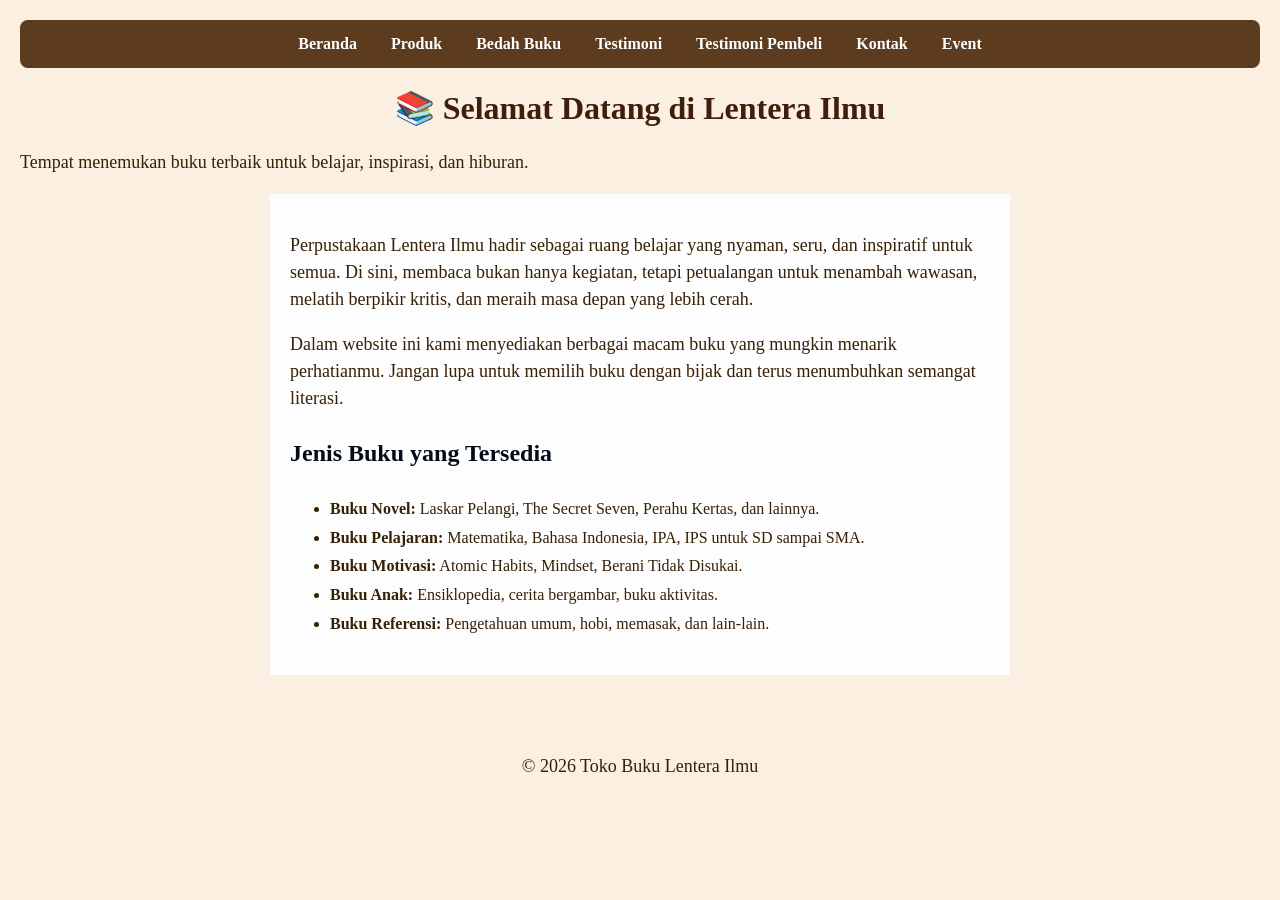
<file: index.html>
<!DOCTYPE html>
<html lang="id">
<head>
<meta charset="UTF-8">
<meta name="viewport" content="width=device-width, initial-scale=1.0">
<title>Toko Buku Lentera Ilmu</title>
<link rel="stylesheet" href="style.css">
</head>

<body>

<nav>
<a href="index.html">Beranda</a>
    <a href="produk.html">Produk</a>
    <a href="bedah-buku.html">Bedah Buku</a>
    <a href="testimoni.html">Testimoni</a>
    <a href="tampil-testimoni.html">Testimoni Pembeli</a>
    <a href="kontak.html">Kontak</a>
    <a href="event.html">Event</a>
</nav>

<header>
<h1>📚 Selamat Datang di Lentera Ilmu</h1>
<p>Tempat menemukan buku terbaik untuk belajar, inspirasi, dan hiburan.</p>
</header>

<section class="artikel">

<p>
Perpustakaan Lentera Ilmu hadir sebagai ruang belajar yang nyaman, seru, dan inspiratif untuk semua.
Di sini, membaca bukan hanya kegiatan, tetapi petualangan untuk menambah wawasan,
melatih berpikir kritis, dan meraih masa depan yang lebih cerah.
</p>

<p>
Dalam website ini kami menyediakan berbagai macam buku yang mungkin menarik perhatianmu.
Jangan lupa untuk memilih buku dengan bijak dan terus menumbuhkan semangat literasi.
</p>

<h2>Jenis Buku yang Tersedia</h2>

<ul>
<li><strong>Buku Novel:</strong> Laskar Pelangi, The Secret Seven, Perahu Kertas, dan lainnya.</li>
<li><strong>Buku Pelajaran:</strong> Matematika, Bahasa Indonesia, IPA, IPS untuk SD sampai SMA.</li>
<li><strong>Buku Motivasi:</strong> Atomic Habits, Mindset, Berani Tidak Disukai.</li>
<li><strong>Buku Anak:</strong> Ensiklopedia, cerita bergambar, buku aktivitas.</li>
<li><strong>Buku Referensi:</strong> Pengetahuan umum, hobi, memasak, dan lain-lain.</li>
</ul>

</section>

<footer>
<p>&copy; 2026 Toko Buku Lentera Ilmu</p>
</footer>

</body>
</html>
</file>
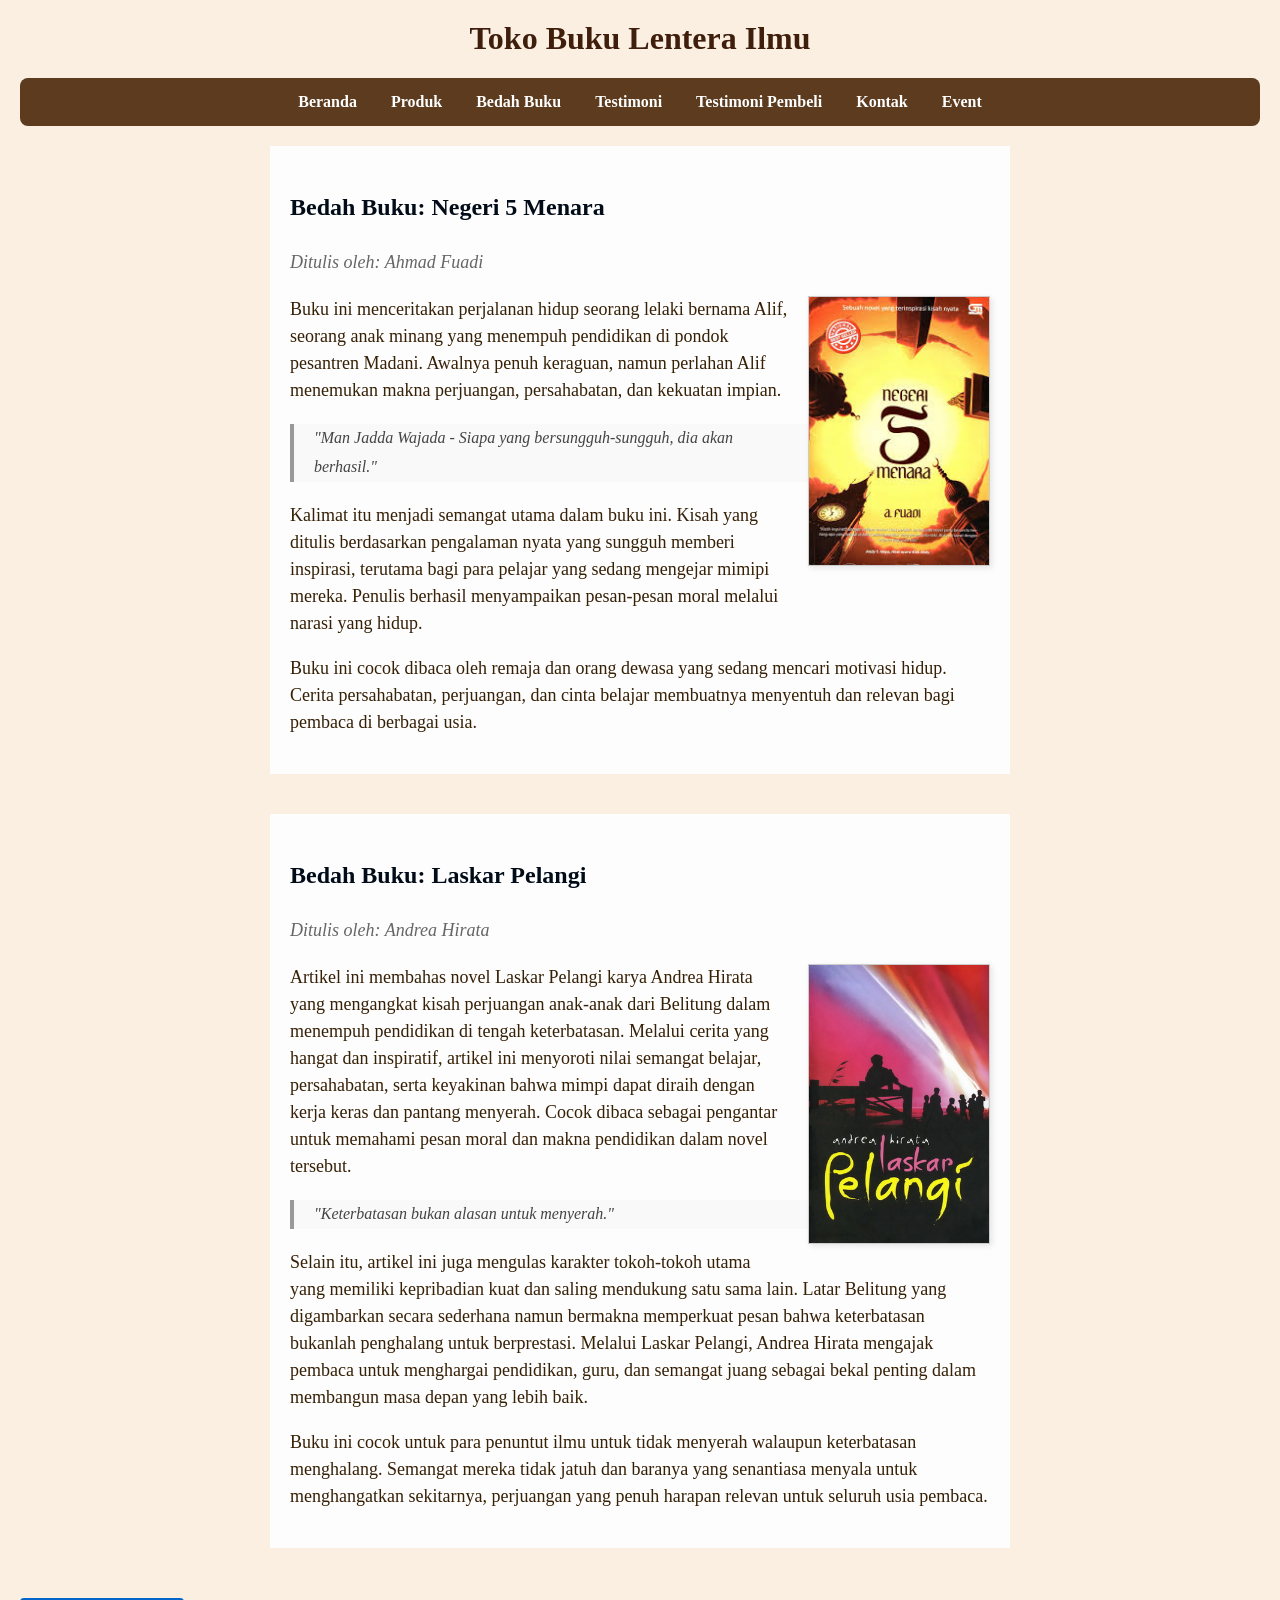
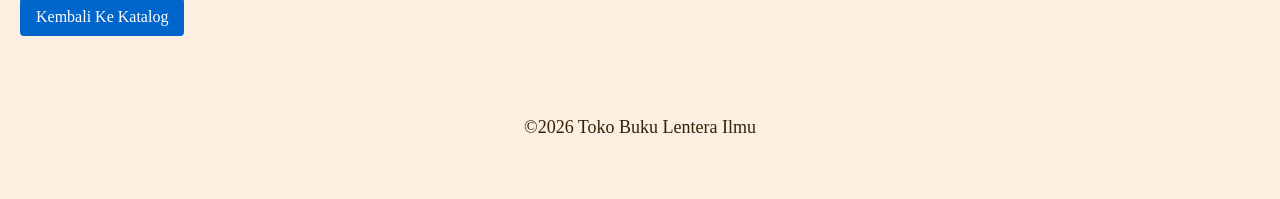
<file: bedah-buku.html>
<html lang="id">
<head>
<meta charset="UTF-8">
<meta name="viewport" content="widht=device-widht, initial-scale=1.0">
<title>Bedah Buku: Negeri 5 Menara</title>
<link rel="stylesheet" href="style.css"/>
</head>   
<body>
    <header>
    <h1>Toko Buku Lentera Ilmu</h1>
    <nav>
    <a href="index.html">Beranda</a>
    <a href="produk.html">Produk</a>
    <a href="bedah-buku.html">Bedah Buku</a>
    <a href="testimoni.html">Testimoni</a>
    <a href="tampil-testimoni.html">Testimoni Pembeli</a>
    <a href="kontak.html">Kontak</a>
    <a href="event.html">Event</a>
    </nav>
    </header>
<section class="daftar-produk">
<main class="artikel">
    <h2>Bedah Buku: Negeri 5 Menara</h2>
    <p class="penulis">Ditulis oleh: Ahmad Fuadi</p>

    <img src="images/Negeri 5 Menara Book.jpg" alt="Sampul Negeri 5 Menara" class="sampul">
    <p>
        Buku ini menceritakan perjalanan hidup seorang lelaki bernama Alif, seorang anak minang yang menempuh pendidikan di pondok pesantren Madani.
        Awalnya penuh keraguan, namun perlahan Alif menemukan makna perjuangan, persahabatan, dan kekuatan impian.
    </p>
    <blockquote>

        "Man Jadda Wajada - Siapa yang bersungguh-sungguh, dia akan berhasil."
    </blockquote>
<p>
    Kalimat itu menjadi semangat utama dalam buku ini. Kisah yang ditulis berdasarkan pengalaman nyata yang sungguh memberi inspirasi, terutama bagi para pelajar yang sedang mengejar mimipi mereka. Penulis berhasil menyampaikan pesan-pesan moral melalui narasi yang hidup.
</p>

<p> Buku ini cocok dibaca oleh remaja dan orang dewasa yang sedang mencari motivasi hidup. Cerita persahabatan, perjuangan, dan cinta belajar membuatnya menyentuh dan relevan bagi pembaca di berbagai usia.
</p>

</main>
</section>

<section class="daftar-produk">
<main class="artikel">
<h2>Bedah Buku: Laskar Pelangi</h2>
<p class="penulis">Ditulis oleh: Andrea Hirata</p>
<img src="images/Laskar Pelangi Book.jpg" alt="Sampul Laskar Pelangi" class="sampul">
<p>
    Artikel ini membahas novel Laskar Pelangi karya Andrea Hirata yang mengangkat kisah perjuangan anak-anak dari Belitung dalam menempuh pendidikan di tengah keterbatasan. Melalui cerita yang hangat dan inspiratif, artikel ini menyoroti nilai semangat belajar, persahabatan, serta keyakinan bahwa mimpi dapat diraih dengan kerja keras dan pantang menyerah. Cocok dibaca sebagai pengantar untuk memahami pesan moral dan makna pendidikan dalam novel tersebut.
</p>
<blockquote>"Keterbatasan bukan alasan untuk menyerah."</blockquote>
<p>
    Selain itu, artikel ini juga mengulas karakter tokoh-tokoh utama yang memiliki kepribadian kuat dan saling mendukung satu sama lain. Latar Belitung yang digambarkan secara sederhana namun bermakna memperkuat pesan bahwa keterbatasan bukanlah penghalang untuk berprestasi. Melalui Laskar Pelangi, Andrea Hirata mengajak pembaca untuk menghargai pendidikan, guru, dan semangat juang sebagai bekal penting dalam membangun masa depan yang lebih baik.
</p>
<p>Buku ini cocok untuk para penuntut ilmu untuk tidak menyerah walaupun keterbatasan menghalang. Semangat mereka tidak jatuh dan baranya yang senantiasa menyala untuk menghangatkan sekitarnya, perjuangan yang penuh harapan relevan untuk seluruh usia pembaca.</p>
</main>
</section>
<a href="produk.html" class="btn-kembali">Kembali Ke Katalog</a>
<footer>
    <p>&copy;2026 Toko Buku Lentera Ilmu</p>
</footer>
</body>

</html>
</file>
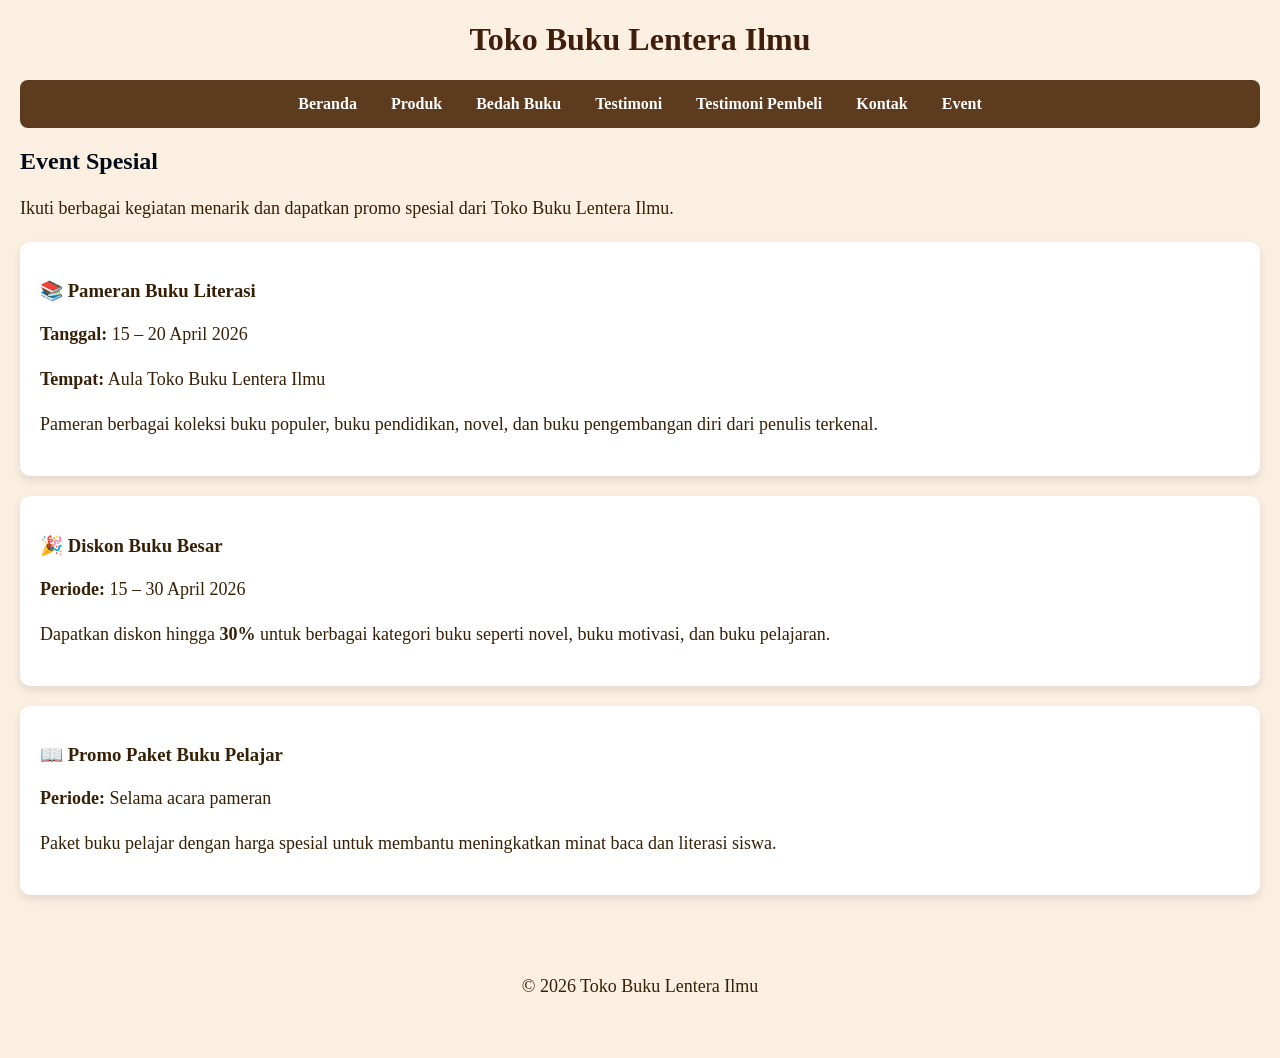
<file: event.html>
<!DOCTYPE html>
<html lang="id">
<head>
<meta charset="UTF-8">
<meta name="viewport" content="width=device-width, initial-scale=1.0">
<title>Event - Toko Buku Lentera Ilmu</title>
<link rel="stylesheet" href="style.css">
</head>

<body>

<header>
<h1>Toko Buku Lentera Ilmu</h1>
</header>

<nav>
<a href="index.html">Beranda</a>
    <a href="produk.html">Produk</a>
    <a href="bedah-buku.html">Bedah Buku</a>
    <a href="testimoni.html">Testimoni</a>
    <a href="tampil-testimoni.html">Testimoni Pembeli</a>
    <a href="kontak.html">Kontak</a>
    <a href="event.html">Event</a>
</nav>

<main class="container">

<h2>Event Spesial</h2>
<p>Ikuti berbagai kegiatan menarik dan dapatkan promo spesial dari Toko Buku Lentera Ilmu.</p>

<div class="event-card">
<h3>📚 Pameran Buku Literasi</h3>
<p><strong>Tanggal:</strong> 15 – 20 April 2026</p>
<p><strong>Tempat:</strong> Aula Toko Buku Lentera Ilmu</p>
<p>Pameran berbagai koleksi buku populer, buku pendidikan, novel, dan buku pengembangan diri dari penulis terkenal.</p>
</div>

<div class="event-card">
<h3>🎉 Diskon Buku Besar</h3>
<p><strong>Periode:</strong> 15 – 30 April 2026</p>
<p>Dapatkan diskon hingga <strong>30%</strong> untuk berbagai kategori buku seperti novel, buku motivasi, dan buku pelajaran.</p>
</div>

<div class="event-card">
<h3>📖 Promo Paket Buku Pelajar</h3>
<p><strong>Periode:</strong> Selama acara pameran</p>
<p>Paket buku pelajar dengan harga spesial untuk membantu meningkatkan minat baca dan literasi siswa.</p>
</div>

</main>

<footer>
<p>&copy; 2026 Toko Buku Lentera Ilmu</p>
</footer>

</body>
</html>
</file>
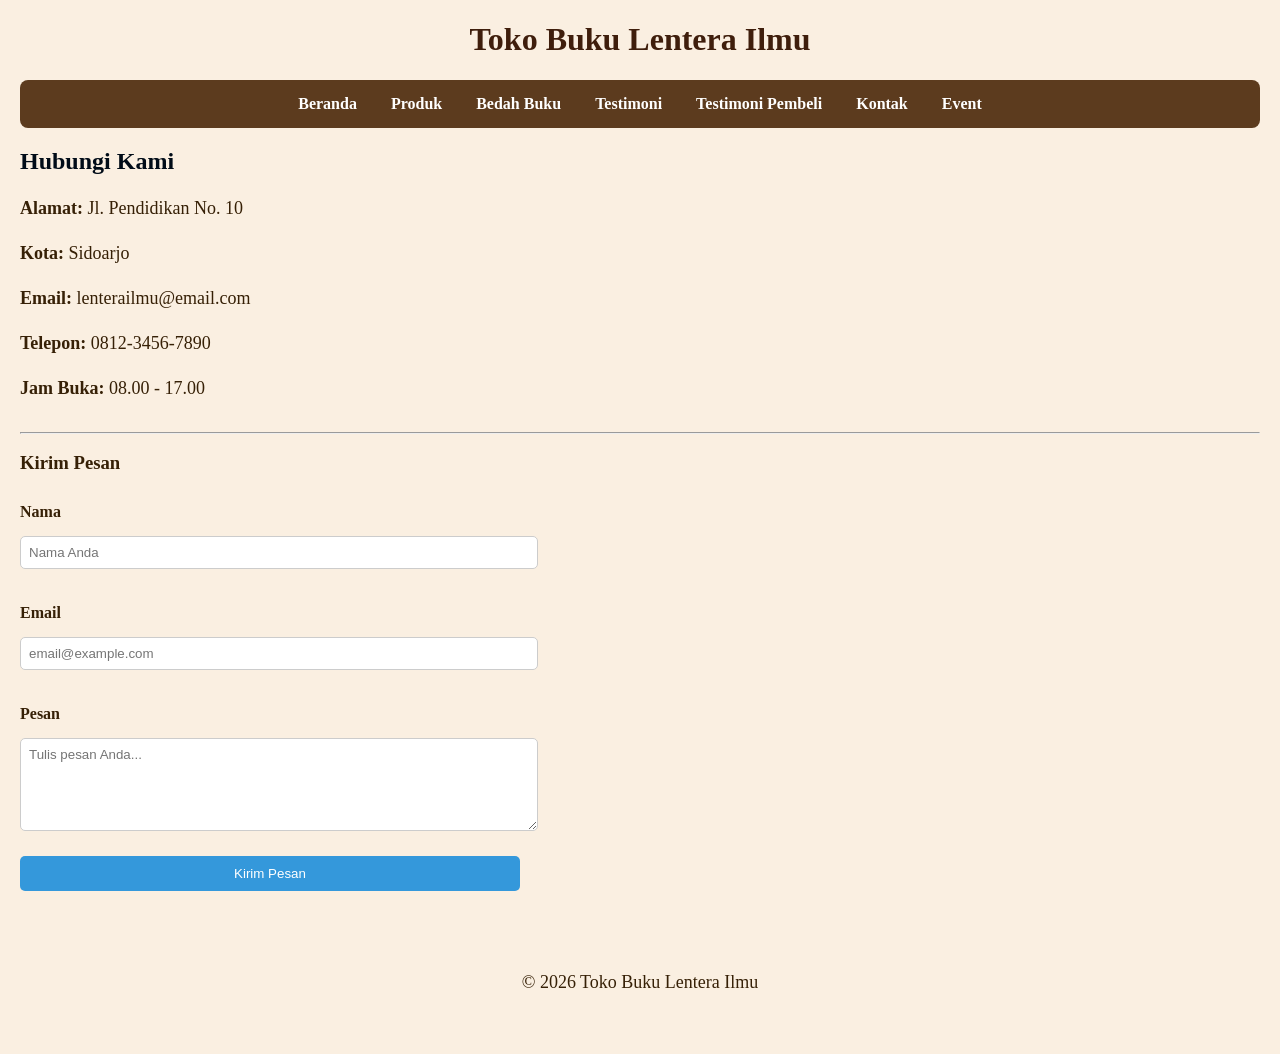
<file: kontak.html>
<!DOCTYPE html>
<html lang="id">
<head>
<meta charset="UTF-8">
<meta name="viewport" content="width=device-width, initial-scale=1.0">
<title>Kontak - Toko Buku Lentera Ilmu</title>
<link rel="stylesheet" href="style.css">
</head>

<body>

<header>
<h1>Toko Buku Lentera Ilmu</h1>
</header>

<nav>
<a href="index.html">Beranda</a>
    <a href="produk.html">Produk</a>
    <a href="bedah-buku.html">Bedah Buku</a>
    <a href="testimoni.html">Testimoni</a>
    <a href="tampil-testimoni.html">Testimoni Pembeli</a>
    <a href="kontak.html">Kontak</a>
    <a href="event.html">Event</a>
</nav>

<main class="container">

<h2>Hubungi Kami</h2>

<!-- Informasi toko -->
<section class="info-toko">
<p><strong>Alamat:</strong> Jl. Pendidikan No. 10</p>
<p><strong>Kota:</strong> Sidoarjo</p>
<p><strong>Email:</strong> lenterailmu@email.com</p>
<p><strong>Telepon:</strong> 0812-3456-7890</p>
<p><strong>Jam Buka:</strong> 08.00 - 17.00</p>
</section>

<hr>

<!-- Form kontak -->
<section class="form-kontak">

<h3>Kirim Pesan</h3>

<form>
<label for="nama">Nama</label>
<input type="text" id="nama" required placeholder="Nama Anda">

<label for="email">Email</label>
<input type="email" id="email" required placeholder="email@example.com">

<label for="pesan">Pesan</label>
<textarea id="pesan" rows="5" required placeholder="Tulis pesan Anda..."></textarea>

<button type="submit">Kirim Pesan</button>

</form>

</section>

</main>

<footer>
<p>&copy; 2026 Toko Buku Lentera Ilmu</p>
</footer>

</body>
</html>
</file>
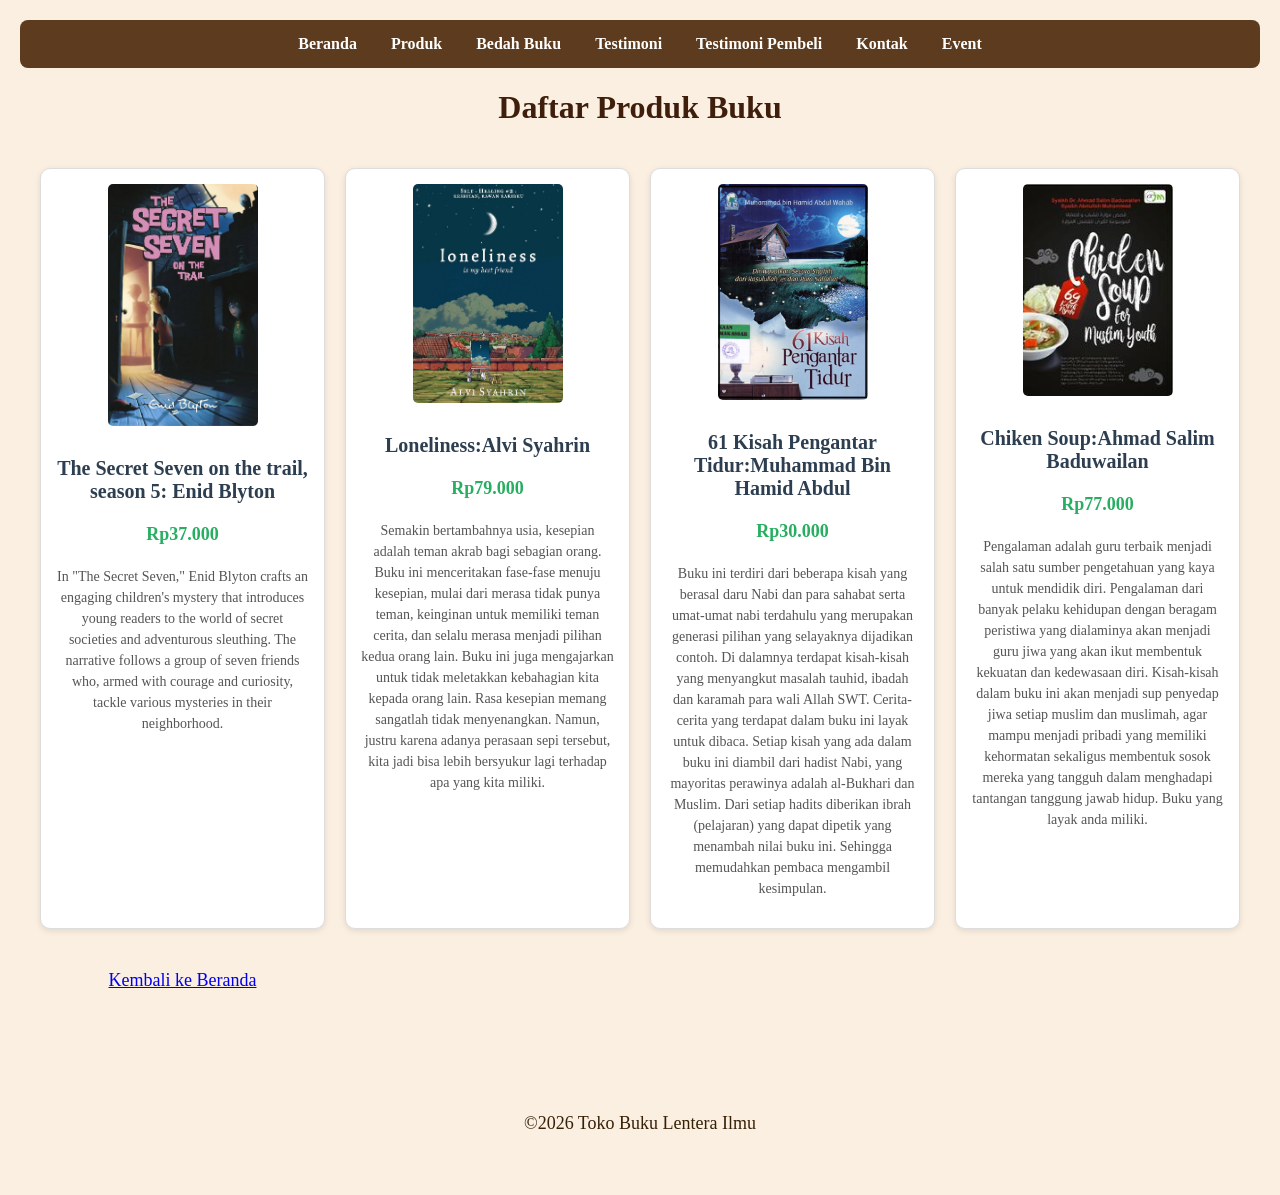
<file: produk.html>
<!DOCTYPE html>
<html lang="id">
<head>
<meta charset="UTF-8">
<meta name="viewport" content="widht=device-widht, initial-scale=1.0">
<title>Profil Usaha Buku</title>
<link rel="stylesheet" href="style.css"/>
</head>    
<body>
<nav>
    <a href="index.html">Beranda</a>
    <a href="produk.html">Produk</a>
    <a href="bedah-buku.html">Bedah Buku</a>
    <a href="testimoni.html">Testimoni</a>
    <a href="tampil-testimoni.html">Testimoni Pembeli</a>
    <a href="kontak.html">Kontak</a>
    <a href="event.html">Event</a>
</nav>
<h1>Daftar Produk Buku</h1>
<section class="daftar-produk"> <!-- Produk-produk akan ditambahkan di sini -->
<div class="produk">
    <image src="images/Book no.1.jpg" alt="Buku 1" />
    <h2>The Secret Seven on the trail, season 5: Enid Blyton</h2>
    <p class="harga">Rp37.000</p>
    <p class="deskripsi">In "The Secret Seven," Enid Blyton crafts an engaging children's mystery that introduces young readers to the world of secret societies and adventurous sleuthing. The narrative follows a group of seven friends who, armed with courage and curiosity, tackle various mysteries in their neighborhood.</p>
    
</div>
<div class="produk">
    <image src="images/Book no.2 Loneliness.jpg" alt="Buku 2" />
    <h2>Loneliness:Alvi Syahrin</h2>
    <p class="harga">Rp79.000</p>
    <p class="deskripsi">Semakin bertambahnya usia, kesepian adalah teman akrab bagi sebagian orang. Buku ini menceritakan fase-fase menuju kesepian, mulai dari merasa tidak punya teman, keinginan untuk memiliki teman cerita, dan selalu merasa menjadi pilihan kedua orang lain.
Buku ini juga mengajarkan untuk tidak meletakkan kebahagian kita kepada orang lain. Rasa kesepian memang sangatlah tidak menyenangkan. Namun, justru karena adanya perasaan sepi tersebut, kita jadi bisa lebih bersyukur lagi terhadap apa yang kita miliki. </p>
</div>
<div class="produk">
    <image src="images/Book no.3 61 Kisah Pengntar Tidur.jpg" alt="Buku 3" />
    <h2>61 Kisah Pengantar Tidur:Muhammad Bin Hamid Abdul</h2>
    <p class="harga">Rp30.000</p>
    <p class="deskripsi">Buku ini terdiri dari beberapa kisah yang berasal daru Nabi dan para sahabat serta umat-umat nabi terdahulu yang merupakan generasi pilihan yang selayaknya dijadikan contoh. Di dalamnya terdapat kisah-kisah yang menyangkut masalah tauhid, ibadah dan karamah para wali Allah SWT. Cerita-cerita yang terdapat dalam buku ini layak untuk dibaca. Setiap kisah yang ada dalam buku ini diambil dari hadist Nabi, yang mayoritas perawinya adalah al-Bukhari dan Muslim. Dari setiap hadits diberikan ibrah (pelajaran) yang dapat dipetik yang menambah nilai buku ini. Sehingga memudahkan pembaca mengambil kesimpulan.</p>
</div>
<div class="produk">
    <image src="images/Book no. 4 Chiken Soup.jpg" alt="Buku 4" />
    <h2>Chiken Soup:Ahmad Salim Baduwailan</h2>
    <p class="harga">Rp77.000</p>
    <p class="deskripsi">Pengalaman adalah guru terbaik menjadi salah satu sumber pengetahuan yang kaya untuk mendidik diri. Pengalaman dari banyak pelaku kehidupan dengan beragam peristiwa yang dialaminya akan menjadi guru jiwa yang akan ikut membentuk kekuatan dan kedewasaan diri.
Kisah-kisah dalam buku ini akan menjadi sup penyedap jiwa setiap muslim dan muslimah, agar mampu menjadi pribadi yang memiliki kehormatan sekaligus membentuk sosok mereka yang tangguh dalam menghadapi tantangan tanggung jawab hidup. Buku yang layak anda miliki.</p>
</div>
<p style="text-align: center;">
<a href="index.html"> Kembali ke Beranda</a> </p>
</section>
<footer>
    <p>&copy;2026 Toko Buku Lentera Ilmu</p>
</footer>
</body>
</html>
</file>
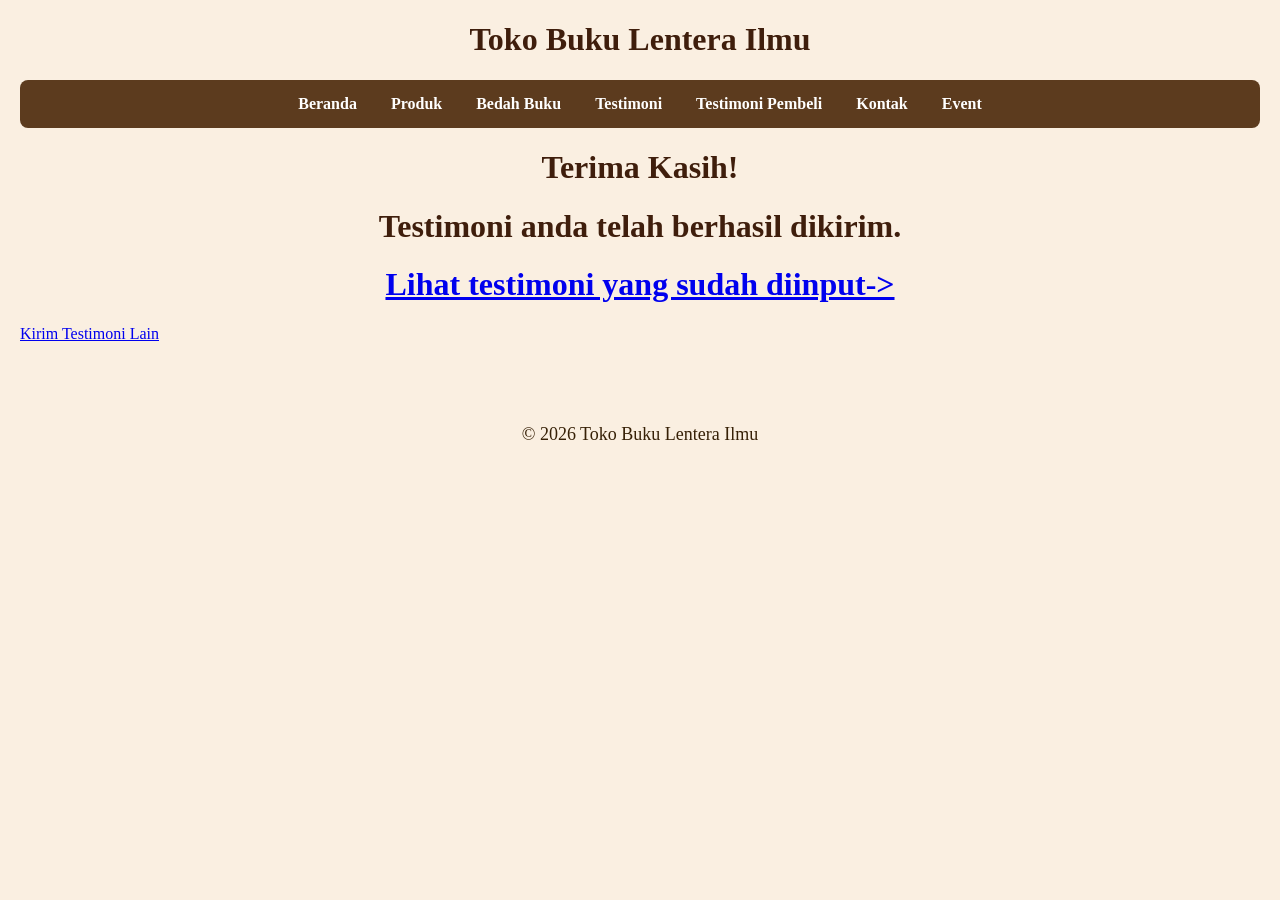
<file: proses-testimoni.html>
<!DOCTYPE html>
<html lang="id">
<head>
<meta charset="UTF-8">
<meta name="viewport" content="widht=device-widht, initial-scale=1.0">
<title>Semua Testimoni - Toko Buku Lentera Ilmu</title>
<link rel="stylesheet" href="style.css"/>
</head>    
<body>
     <h1>Toko Buku Lentera Ilmu</h1>
<nav>
    <a href="index.html">Beranda</a>
    <a href="produk.html">Produk</a>
    <a href="bedah-buku.html">Bedah Buku</a>
    <a href="testimoni.html">Testimoni</a>
    <a href="tampil-testimoni.html">Testimoni Pembeli</a>
    <a href="kontak.html">Kontak</a>
    <a href="event.html">Event</a>
</nav>
<main class="konfirmasi">
    <h1>Terima Kasih!</h1>
    <h1>Testimoni anda telah berhasil dikirim.</h1>
    <h1><a href="tampil-testimoni.html">Lihat testimoni yang sudah diinput-></a></h1>
    <section class="testimoni-terkirim"></section>
    <a href="testimoni.html">Kirim Testimoni Lain</a>
</main>
<footer>
    <p>&copy; 2026 Toko Buku Lentera Ilmu</p>
</footer>
</body>

</html>
</file>
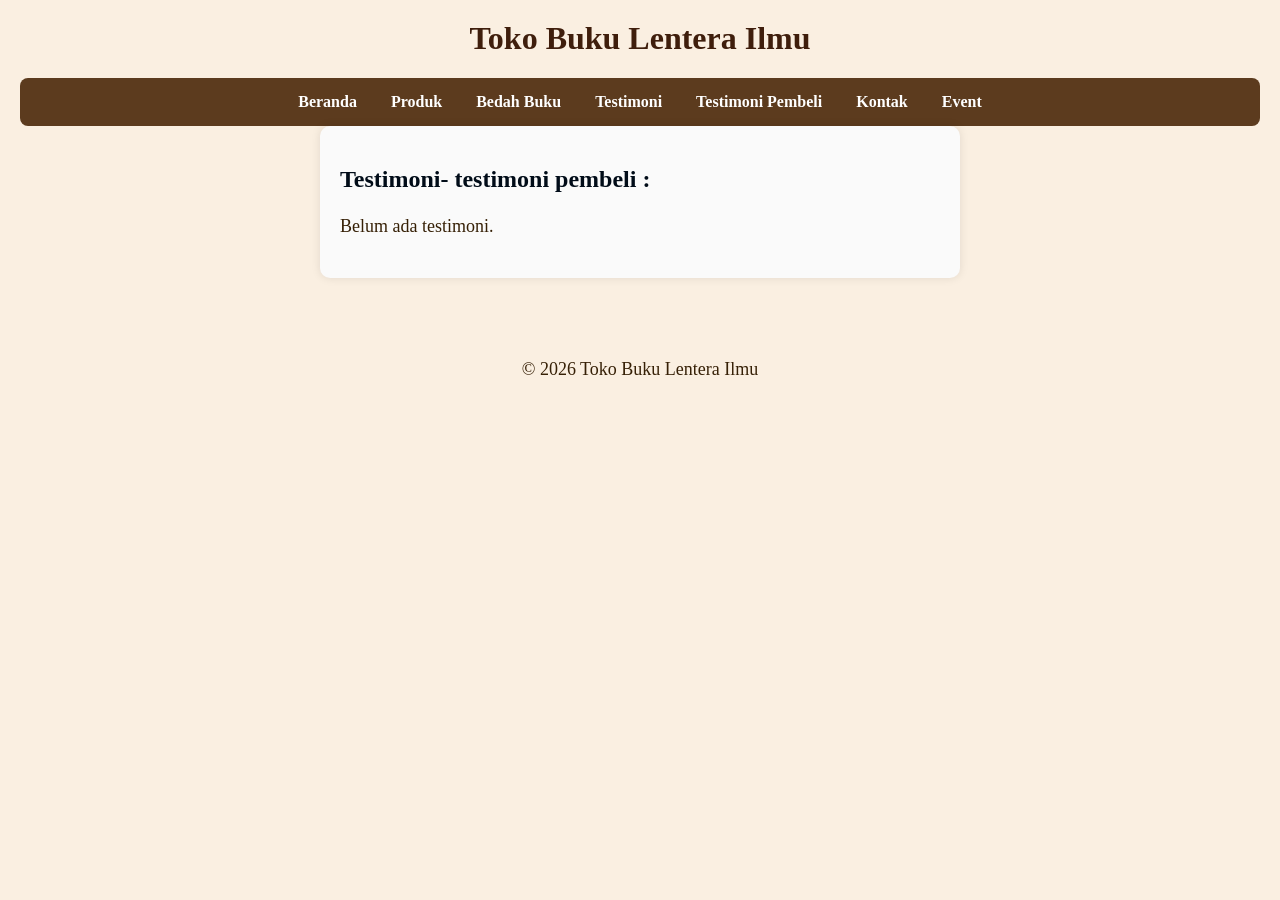
<file: tampil-testimoni.html>
<html lang="id">
<head>
<meta charset="UTF-8">
<meta name="viewport" content="widht=device-widht, initial-scale=1.0">
<title>Formulir Testimoni - Toko Buku Lentera Ilmu</title>
<link rel="stylesheet" href="style.css"/>
</head>   
<body>
    <header>
    <h1>Toko Buku Lentera Ilmu</h1>
    <nav>
   <a href="index.html">Beranda</a>
    <a href="produk.html">Produk</a>
    <a href="bedah-buku.html">Bedah Buku</a>
    <a href="testimoni.html">Testimoni</a>
    <a href="tampil-testimoni.html">Testimoni Pembeli</a>
    <a href="kontak.html">Kontak</a>
    <a href="event.html">Event</a>
    </nav>
    </header>
    <main class="formulir">
        <h2>Testimoni- testimoni pembeli :</h2>
        <div id="daftarTestimoni">
        <button id="hapusSemua">Hapus Semua Testimoni</button></div>
        <section>
            <div id="daftarTestimoni"></div>
        </section>
    </main>
    <footer>
    <p>&copy; 2026 Toko Buku Lentera Ilmu</p>
</footer>
<script>
    const container =
    document.getElementById('daftarTestimoni');
    const testimoniList =
    JSON.parse(localStorage.getItem('testimoniList')) || [];

     if(testimoniList.length === 0) {
        container.innerHTML = "<p> Belum ada testimoni.</p>";
     } else {
        testimoniList.forEach((t, i)=> {
        const el = document.createElement('div');
        el.className = 'testimoni-box';
        el.innerHTML = `
         <p><strong>Nama:</strong> ${t.nama}</p>
         <p><strong>Asal:</strong> ${t.asal}</p>
         <p><strong>Email:</strong> ${t.email}</p>
         <p><strong>Judul buku yang dibeli:</strong> ${t.judul}</p>
         <p><strong>Rating:</strong> ${t.rating}</p>
         <p><strong>Pesan:</strong> ${t.pesan}</p>
         `;
         container.appendChild(el);
     });
     }
     document.getElementById("hapusSemua").addEventListener("click", function() {
        const konfirmasi = confirm("Apakah Anda yakin ingin menghapus semua testimoni?");
        if(konfirmasi) {
            localStorage.removeItem("testimoniList");
            location.reload();
        }
     });
</script>
</body>
</html>
<script>
    document.getElementById('formTestimoni').addEventListener('submit', function(e) {
    e.preventDefault();

    const nama = document.getElementById('nama').value;
    const asal = document.getElementById('asal').value;
    const email = document.getElementById('email').value;
    const judul = document.getElementById('judul').value;
    const rating = document.getElementById('rating').value;
    const pesan = document.getElementById('pesan').value;
    const dataBaru = {nama, asal, email, judul, rating, pesan};
    
    // Ambil list dari localStorage const testimoniList =
JSON.parse(localStorage.getItem('testimoniList')) || [];

   // Tambahkan testimoni baru testimoiList.push(dataBaru);

   // Simpan kembali ke localStorage localStorage.setItem('testimoniList', JSON.stringify(testimoniList));

   // Arahkan ke halaman konfirmasi window.location.href = 'proses-testimoni.html';
    });

</script>
</file>
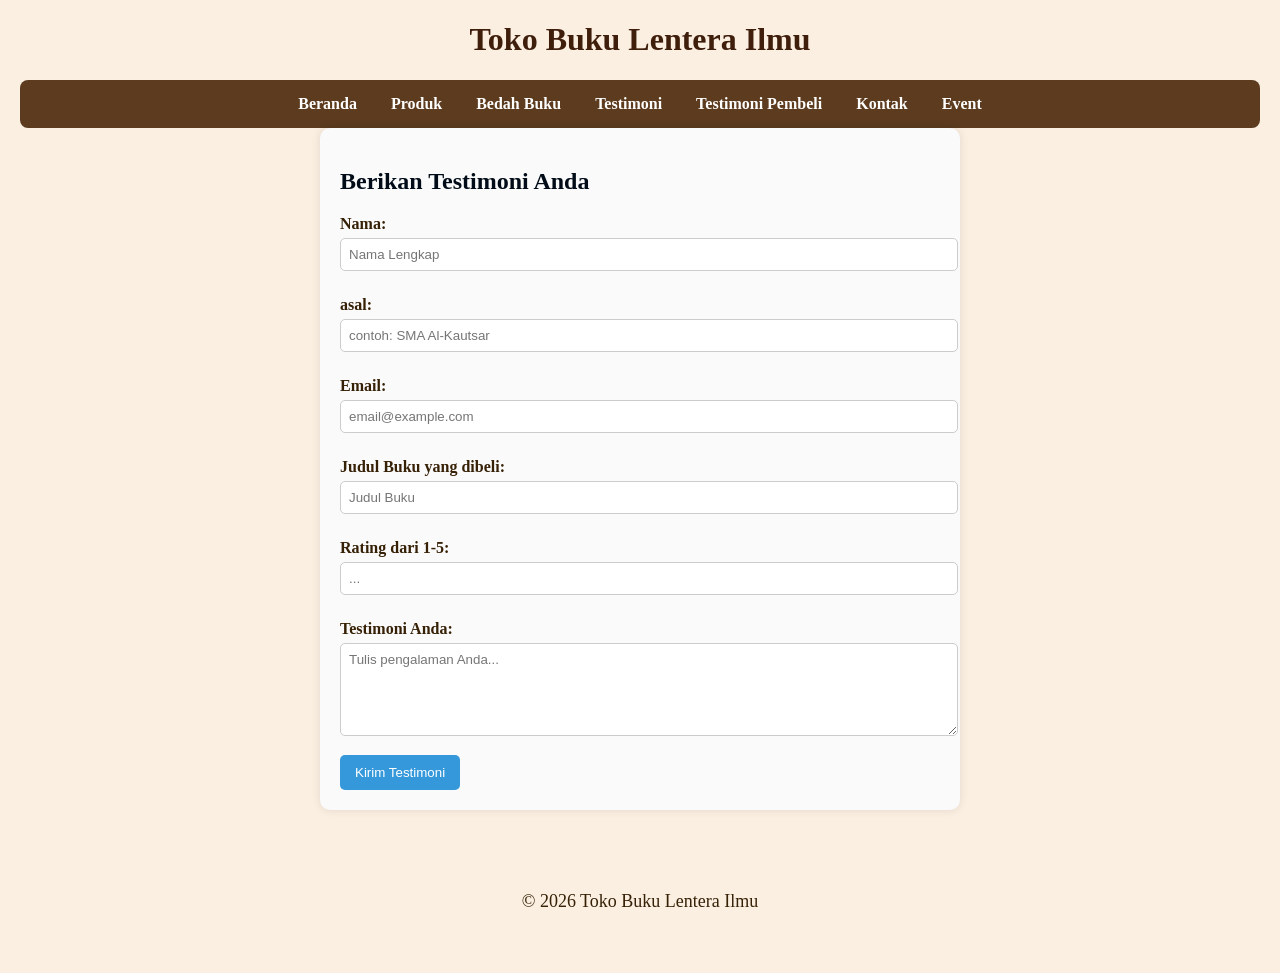
<file: testimoni.html>
<!DOCTYPE html>
<html lang="id">
<head>
<meta charset="UTF-8">
<meta name="viewport" content="width=device-width, initial-scale=1.0">
<title>Formulir Testimoni - Toko Buku Lentera Ilmu</title>
<link rel="stylesheet" href="style.css"/>
</head>    
<body>
<header>
</header>
     <h1>Toko Buku Lentera Ilmu</h1>
<nav>
  <a href="index.html">Beranda</a>
    <a href="produk.html">Produk</a>
    <a href="bedah-buku.html">Bedah Buku</a>
    <a href="testimoni.html">Testimoni</a>
    <a href="tampil-testimoni.html">Testimoni Pembeli</a>
    <a href="kontak.html">Kontak</a>
    <a href="event.html">Event</a>
</nav>
<main class="formulir">
    <h2>Berikan Testimoni Anda</h2>
    <form id="formTestimoni">
<label for="nama">Nama:</label>
    <input type="text" id="nama" name="nama" required placeholder="Nama Lengkap">
<label for="asal">asal:</label>
    <input type="text" id="asal" name="asal" required placeholder="contoh: SMA Al-Kautsar">
<label for="email">Email:</label>
    <input type="email" id="email" name="email" required placeholder="email@example.com">
<label for="Judul Buku yang dibeli">Judul Buku yang dibeli:</label>
    <input type="text" id="judul" name="judul" required placeholder="Judul Buku">
<label for="rating">Rating dari 1-5:</label>
    <input type="number" id="rating" name="rating" required placeholder="...">
<label for="pesan">Testimoni Anda:</label>
<textarea id="pesan" name="pesan" required placeholder="Tulis pengalaman Anda..." rows="5"></textarea>
<button type="submit">Kirim Testimoni</button>    
</form>
</main>
<footer>
    <p>&copy; 2026 Toko Buku Lentera Ilmu</p>
</footer>
<script>
    document.getElementById('formTestimoni').addEventListener('submit', function(e) {
    e.preventDefault();

    const nama = document.getElementById('nama').value;
    const asal = document.getElementById('asal').value;
    const email = document.getElementById('email').value;
    const judul = document.getElementById('judul').value;
    const rating = document.getElementById('rating').value;
    const pesan = document.getElementById('pesan').value;
    const dataBaru = {nama, asal, email, judul, rating, pesan};
    
    // Ambil list dari localStorage 
    const testimoniList = JSON.parse(localStorage.getItem('testimoniList')) || [];

   // Tambahkan testimoni baru 
   testimoniList.push(dataBaru);

   // Simpan kembali ke localStorage 
   localStorage.setItem('testimoniList', JSON.stringify(testimoniList));

   // Arahkan ke halaman konfirmasi 
   window.location.href = 'proses-testimoni.html';
    });

</script>
</body>
</html>
</file>
<file: style.css>
/* ===== BODY ===== */
body {
    background-color: rgb(250, 239, 225);
    font-family: Georgia, 'Times New Roman', Times, serif;
    color: #362006;
    margin: 20px;
}

/* ===== NAVBAR ===== */
nav {
    background-color: #5c3b1e;
    padding: 15px;
    text-align: center;
    border-radius: 8px;
}

nav a {
    color: white;
    text-decoration: none;
    margin: 0 15px;
    font-weight: bold;
    font-size: 16px;
}

nav a:hover {
    text-decoration: underline;
}

/* ===== JUDUL ===== */
h1 {
    color: rgb(63, 30, 12);
    text-align: center;
}

h2 {
    color: #010c18;
}

/* ===== PARAGRAF ===== */
p {
    font-size: 18px;
    line-height: 1.5;
}

/* ===== PRODUK GRID ===== */
.daftar-produk {
    display: grid;
    grid-template-columns: repeat(auto-fit, minmax(250px, 1fr));
    gap: 20px;
    padding: 20px;
}

/* ===== CARD PRODUK ===== */
.produk {
    background-color: #fff;
    border: 1px solid #ddd;
    padding: 15px;
    border-radius: 10px;
    text-align: center;
    box-shadow: 0 2px 6px rgba(0,0,0,0.1);
}

.produk:hover {
    transform: translateY(-5px);
    transition: 0.3s;
}

.produk img {
    width: 150px;
    height: auto;
    border-radius: 5px;
    margin-bottom: 10px;
}

.produk h2 {
    font-size: 20px;
    color: #2c3e50;
}

.produk h3 {
    font-size: 16px;
    color: #2c3e50;
}

.harga {
    font-weight: bold;
    color: #27ae60;
}

.deskripsi {
    font-size: 14px;
    color: #555;
}

/* ===== ARTIKEL / BEDAH BUKU ===== */
.artikel {
    max-width: 700px;
    margin: auto;
    padding: 20px;
    background-color: #fdfdfd;
    line-height: 1.8;
}

.artikel .penulis {
    font-style: italic;
    color: #666;
    margin-bottom: 20px;
}

.artikel .sampul {
    width: 180px;
    float: right;
    margin: 0 0 20px 20px;
    border: 1px solid #ccc;
    box-shadow: 2px 2px 6px rgba(0,0,0,0.1);
}

.artikel blockquote {
    font-style: italic;
    padding-left: 20px;
    margin: 20px 0;
    border-left: 4px solid #999;
    color: #444;
    background-color: #f9f9f9;
}

/* ===== BUTTON ===== */
.btn-kembali {
    display: inline-block;
    margin-top: 30px;
    padding: 10px 16px;
    background-color: #0066cc;
    color: white;
    text-decoration: none;
    border-radius: 4px;
}

.btn-kembali:hover {
    background-color: #004d99;
}

/* ===== FORM ===== */
.formulir {
    max-width: 600px;
    margin: auto;
    padding: 20px;
    background-color: #fafafa;
    border-radius: 10px;
    box-shadow: 0 0 10px rgba(0,0,0,0.1);
}

form label {
    display: block;
    margin-top: 10px;
    font-weight: bold;
}

form input,
form select,
form textarea {
    width: 100%;
    padding: 8px;
    margin-top: 5px;
    margin-bottom: 15px;
    border-radius: 5px;
    border: 1px solid #ccc;
}

form button {
    background-color: #3498db;
    color: white;
    padding: 10px 15px;
    border: none;
    border-radius: 5px;
    cursor: pointer;
}

form button:hover {
    background-color: #2980b9;
}

/* ===== FOOTER ===== */
footer {
    margin-top: 40px;
    text-align: center;
    padding: 20px;
}

.info-toko{
margin-bottom:30px;
line-height:1.8;
}

.form-kontak form{
display:flex;
flex-direction:column;
gap:10px;
max-width:500px;
}

input, textarea{
padding:10px;
border-radius:8px;
border:1px solid #ccc;
font-family:'Poppins', sans-serif;
}

button{
background:#6a9cff;
color:white;
border:none;
padding:12px;
border-radius:8px;
cursor:pointer;
}

button:hover{
background:#4d7ee8;
}
.event-card{
background:white;
padding:20px;
margin-top:20px;
border-radius:10px;
box-shadow:0 4px 10px rgba(0,0,0,0.1);
transition:0.3s;
}

.event-card:hover{
transform:translateY(-5px);
}
</file>
